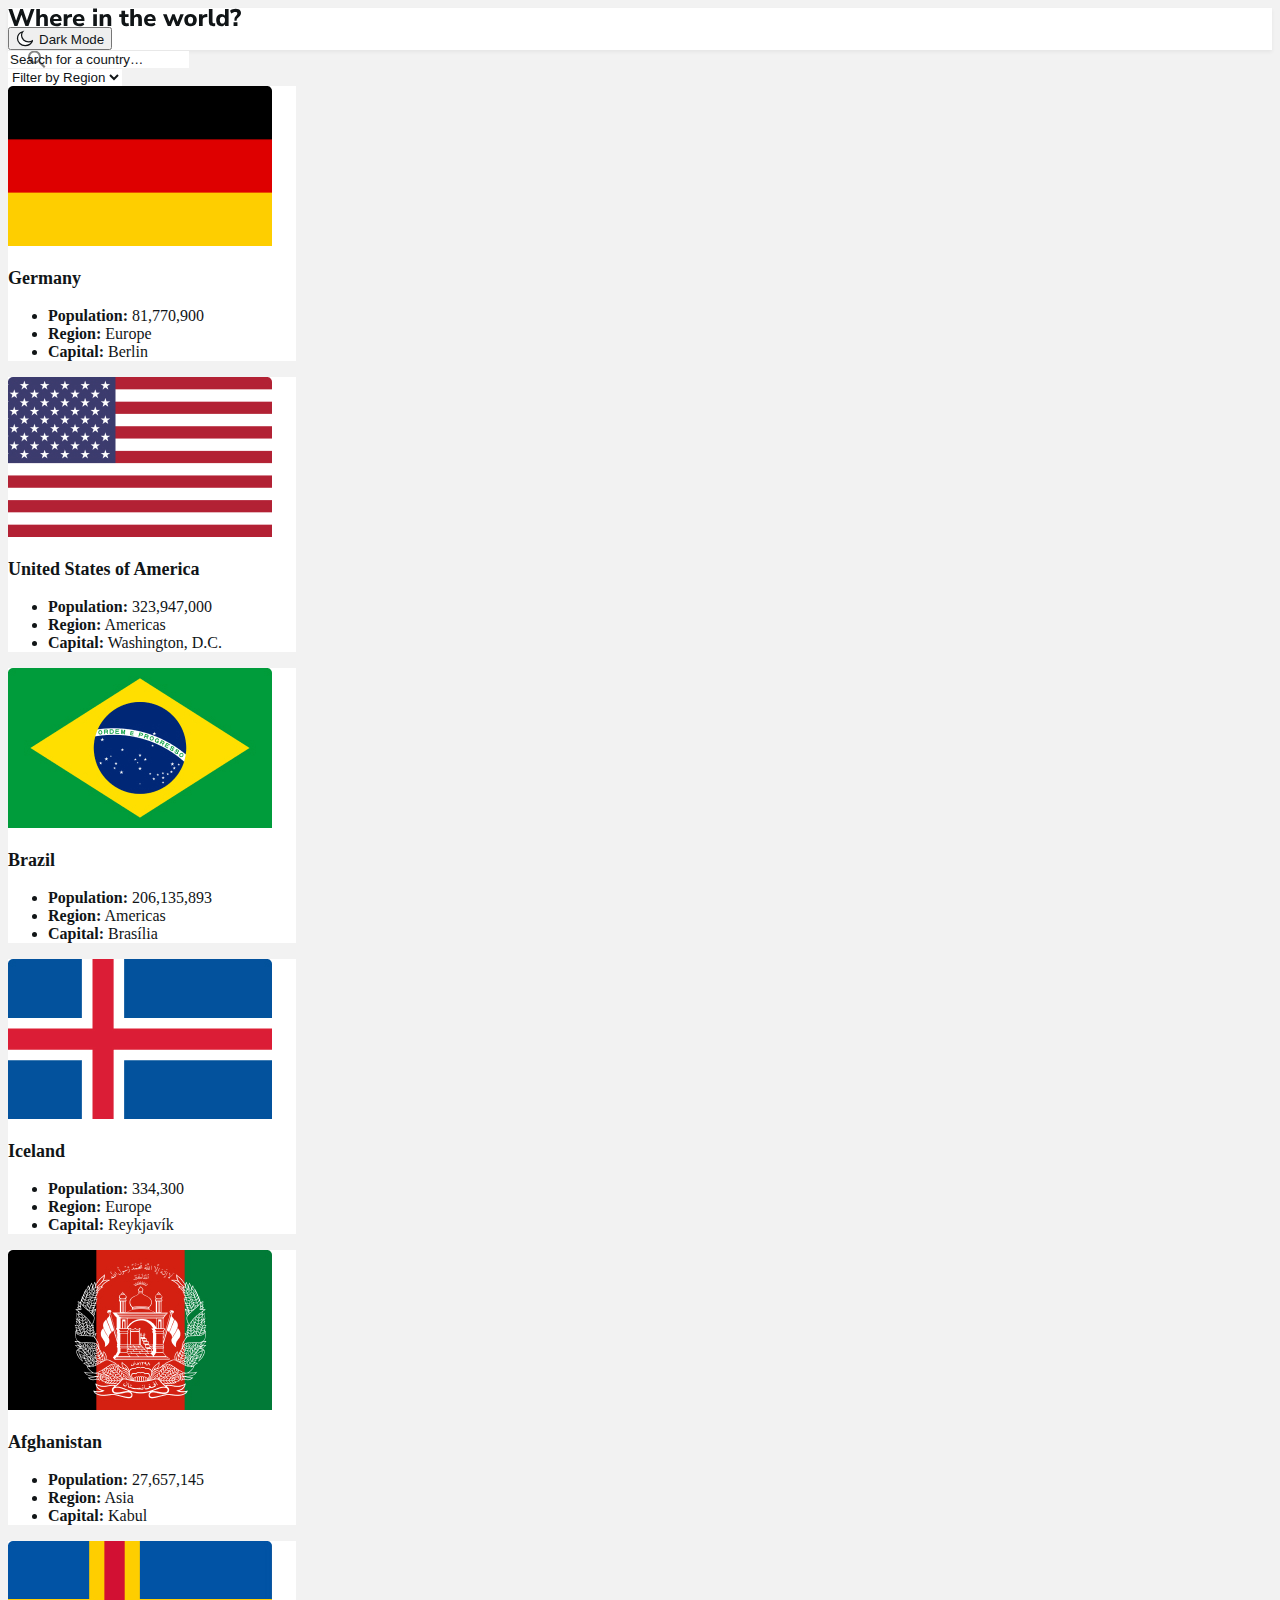
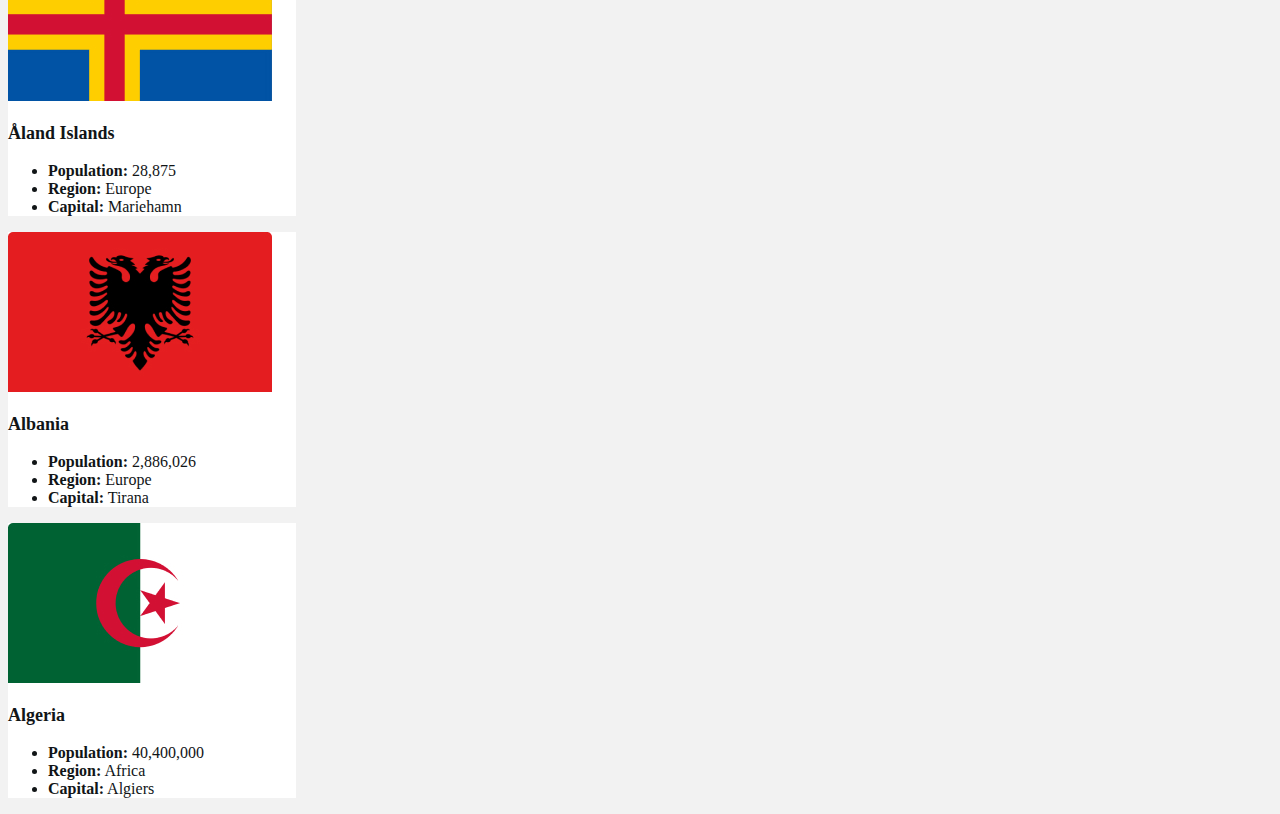
<file: index.html>
<!DOCTYPE html>
<html lang="en">

<head>
    <meta charset="UTF-8">
    <meta http-equiv="X-UA-Compatible" content="IE=edge">
    <meta name="viewport" content="width=device-width, initial-scale=1.0">
    <title>Document</title>
    <link href="https://cdn.jsdelivr.net/npm/bootstrap@5.2.2/dist/css/bootstrap.min.css" rel="stylesheet"
        integrity="sha384-Zenh87qX5JnK2Jl0vWa8Ck2rdkQ2Bzep5IDxbcnCeuOxjzrPF/et3URy9Bv1WTRi" crossorigin="anonymous">
    <link rel="stylesheet" href="./css/main.css">
</head>

<body>

    <header>
        <div class="container">
            <div class="py-3 d-flex align-items-center justify-content-between">
                <a class="" href="./index.html">
                    <img class="logo-white" src="./images/logo-white.svg" alt="logo-white">
                    <img class="logo-black" src="./images/logo.svg" alt="logo">
                </a>
                <button class="mode-btn dark-button btn">Dark Mode</button>
            </div>
        </div>
    </header>
    <main>
        <div class="container">
            <form class="my-4 my-xxl-5 d-block d-xxl-flex justify-content-between" action="https://echo.htmlacademy.ru">
                <div class="col-12 col-xxl-5">
                    <input class="input-search form-control mb-4 mb-xxl-0 py-3 px-5" type="text" name="text"
                        placeholder="Search for a country…">
                </div>
                <div class="col-6 col-xxl-2">
                    <select class="form-select p-3" name="select">
                        <option disabled selected>Filter by Region</option>
                        <option value="1">Africa</option>
                        <option value="2">America</option>
                        <option value="3">Asia</option>
                        <option value="4">Europe</option>
                        <option value="5">Oceania</option>
                    </select>
                </div>
            </form>
            <div class="row gy-5">
                <div class="col-12 col-xxl-3">
                    <a href="./detail.html">
                        <div class="card mx-auto" style="width: 18rem;">
                            <img class="card-img-top" src="./images/flag-germany.png" class="card-img-top" alt="...">
                            <div class="card-body">
                                <h2 class="css-title my-3">Germany</h2>
                                <ul class="list-unstyled">
                                    <li><strong>Population:</strong> 81,770,900</li>
                                    <li><strong>Region:</strong> Europe</li>
                                    <li><strong>Capital:</strong> Berlin</li>
                                </ul>
                            </div>
                        </div>
                    </a>

                </div>
                <div class="col-12 col-xxl-3">
                    <a href="./detail.html">
                        <div class="card mx-auto" style="width: 18rem;">
                            <img class="card-img-top" src="./images/flag-usa.png" class="card-img-top" alt="...">
                            <div class="card-body">
                                <h2 class="css-title my-3">United States of America</h2>
                                <ul class="list-unstyled">
                                    <li><strong>Population:</strong> 323,947,000</li>
                                    <li><strong>Region:</strong> Americas</li>
                                    <li><strong>Capital:</strong> Washington, D.C.</li>
                                </ul>
                            </div>
                        </div>
                    </a>

                </div>
                <div class="col-12 col-xxl-3">
                    <a href="./detail.html">
                        <div class="card mx-auto" style="width: 18rem;">
                            <img class="card-img-top" src="./images/flag-brazil.jpg" class="card-img-top" alt="...">
                            <div class="card-body">
                                <h2 class="css-title my-3">Brazil</h2>
                                <ul class="list-unstyled">
                                    <li><strong>Population:</strong> 206,135,893</li>
                                    <li><strong>Region:</strong> Americas</li>
                                    <li><strong>Capital:</strong> Brasília</li>
                                </ul>
                            </div>
                        </div>
                    </a>

                </div>
                <div class="col-12 col-xxl-3">
                    <a href="./detail.html">
                        <div class="card mx-auto" style="width: 18rem;">
                            <img class="card-img-top" src="./images/flag.jpg" class="card-img-top" alt="...">
                            <div class="card-body">
                                <h2 class="css-title my-3">Iceland</h2>
                                <ul class="list-unstyled">
                                    <li><strong>Population:</strong> 334,300</li>
                                    <li><strong>Region:</strong> Europe</li>
                                    <li><strong>Capital:</strong> Reykjavík</li>
                                </ul>
                            </div>
                        </div>
                    </a>

                </div>
                <div class="col-12 col-xxl-3">
                    <a href="./detail.html">
                        <div class="card mx-auto" style="width: 18rem;">
                            <img class="card-img-top" src="./images/afganistan.jpg" class="card-img-top" alt="...">
                            <div class="card-body">
                                <h2 class="css-title my-3">Afghanistan</h2>
                                <ul class="list-unstyled">
                                    <li><strong>Population:</strong> 27,657,145</li>
                                    <li><strong>Region:</strong> Asia</li>
                                    <li><strong>Capital:</strong> Kabul</li>
                                </ul>
                            </div>
                        </div>
                    </a>

                </div>
                <div class="col-12 col-xxl-3">
                    <a href="./detail.html">
                        <div class="card mx-auto" style="width: 18rem;">
                            <img class="card-img-top" src="./images/aland.jpg" class="card-img-top" alt="...">
                            <div class="card-body">
                                <h2 class="css-title my-3">Åland Islands</h2>
                                <ul class="list-unstyled">
                                    <li><strong>Population:</strong> 28,875</li>
                                    <li><strong>Region:</strong> Europe</li>
                                    <li><strong>Capital:</strong> Mariehamn</li>
                                </ul>
                            </div>
                        </div>
                    </a>

                </div>
                <div class="col-12 col-xxl-3">
                    <a href="./detail.html">
                        <div class="card mx-auto" style="width: 18rem;">
                            <img class="card-img-top" src="./images/albania.jpg" class="card-img-top" alt="...">
                            <div class="card-body">
                                <h2 class="css-title my-3">Albania</h2>
                                <ul class="list-unstyled">
                                    <li><strong>Population:</strong> 2,886,026</li>
                                    <li><strong>Region:</strong> Europe</li>
                                    <li><strong>Capital:</strong> Tirana</li>
                                </ul>
                            </div>
                        </div>
                    </a>

                </div>
                <div class="col-12 col-xxl-3">
                    <a href="./detail.html">
                        <div class="card mx-auto" style="width: 18rem;">
                            <img class="card-img-top" src="./images/algeria.jpg" class="card-img-top" alt="...">
                            <div class="card-body">
                                <h2 class="css-title my-3">Algeria</h2>
                                <ul class="list-unstyled">
                                    <li><strong>Population:</strong> 40,400,000</li>
                                    <li><strong>Region:</strong> Africa</li>
                                    <li><strong>Capital:</strong> Algiers</li>
                                </ul>
                            </div>
                        </div>
                    </a>
                </div>
            </div>
        </div>
    </main>

    <script src="https://cdn.jsdelivr.net/npm/bootstrap@5.2.2/dist/js/bootstrap.bundle.min.js"
        integrity="sha384-OERcA2EqjJCMA+/3y+gxIOqMEjwtxJY7qPCqsdltbNJuaOe923+mo//f6V8Qbsw3"
        crossorigin="anonymous"></script>
    <script src="./js/main.js"></script>
</body>

</html>
</file>
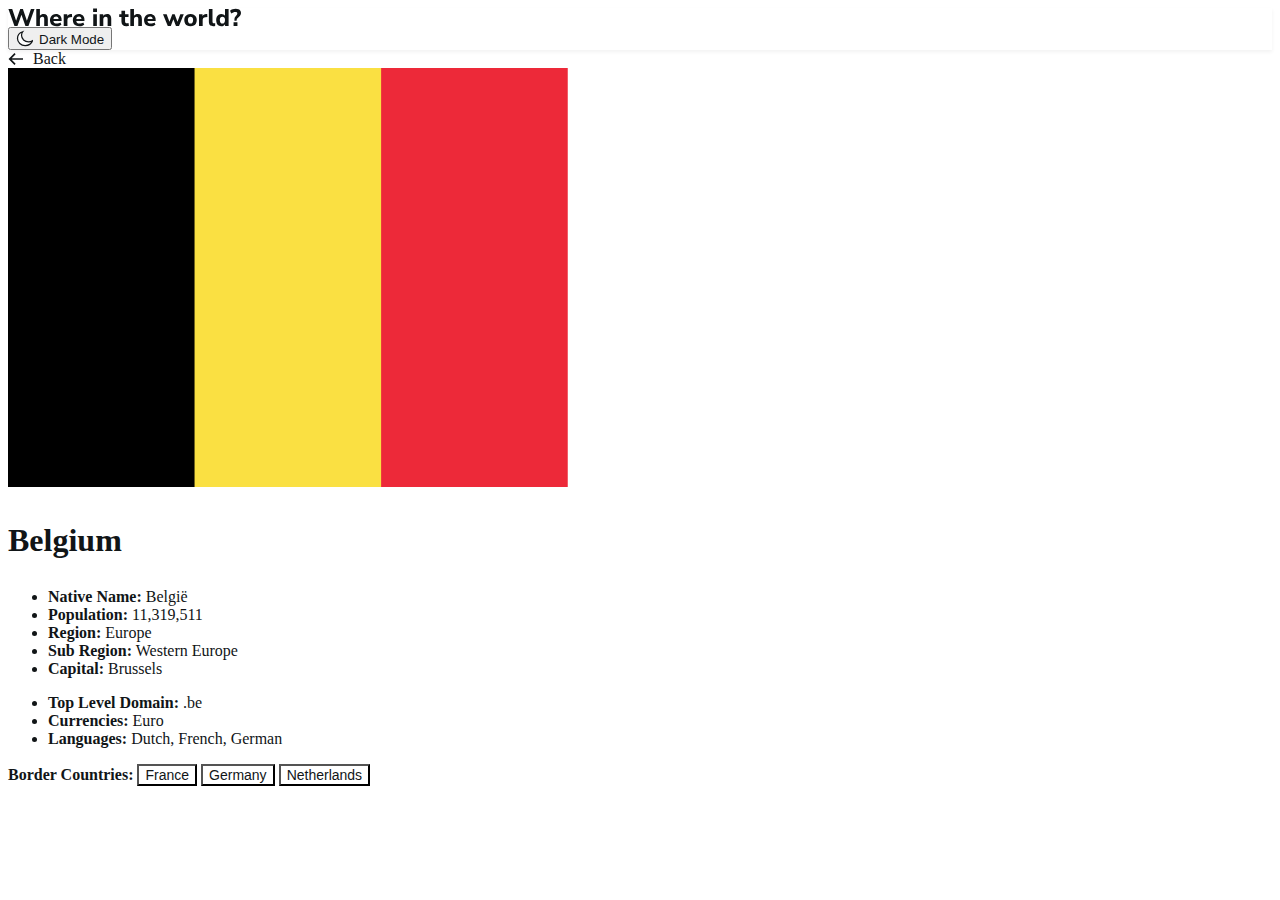
<file: detail.html>
<!DOCTYPE html>
<html lang="en">

<head>
    <meta charset="UTF-8">
    <meta http-equiv="X-UA-Compatible" content="IE=edge">
    <meta name="viewport" content="width=device-width, initial-scale=1.0">
    <title>Document</title>
    <link href="https://cdn.jsdelivr.net/npm/bootstrap@5.2.2/dist/css/bootstrap.min.css" rel="stylesheet"
        integrity="sha384-Zenh87qX5JnK2Jl0vWa8Ck2rdkQ2Bzep5IDxbcnCeuOxjzrPF/et3URy9Bv1WTRi" crossorigin="anonymous">
    <link rel="stylesheet" href="./css/main.css">
</head>

<body class="details-body">
    <header>
        <div class="container">
            <div class="py-3 d-flex align-items-center justify-content-between">
                <a class="" href="./index.html">
                    <img class="logo-white" src="./images/logo-white.svg" alt="logo-white">
                    <img class="logo-black" src="./images/logo.svg" alt="logo">
                </a>
                <button class="mode-btn dark-button btn">Dark Mode</button>
            </div>
        </div>
    </header>
    <main>
        <section>
            <div class="container">
                <a class="link css-link d-block px-4" href="./index.html">Back</a>
                <div class="d-flex justify-content-between css-div align-items-center">
                    <img src="./images/flag-belgium-big.jpg" alt="flag-big">
                    <div class="w-50 css-width">
                        <h2 class="my-4 details-title">Belgium</h2>
                        <div class="d-flex justify-content-between mb-5 css-divtwo">
                            <ul class="list-unstyled">
                                <li class="py-1"><strong>Native Name:</strong> België</li>
                                <li class="py-1"><strong>Population:</strong> 11,319,511</li>
                                <li class="py-1"><strong>Region:</strong> Europe</li>
                                <li class="py-1"><strong>Sub Region:</strong> Western Europe</li>
                                <li class="py-1"><strong>Capital:</strong> Brussels</li>
                            </ul>
                            <ul class="list-unstyled">
                                <li><strong>Top Level Domain:</strong> .be</li>
                                <li><strong>Currencies:</strong> Euro</li>
                                <li><strong>Languages:</strong> Dutch, French, German</li>
                            </ul>
                        </div>
                        <div>
                            <strong class="me-3 border-cont">Border Countries: </strong>
                            <button class="btn css-btn border">France</button>
                            <button class="btn css-btn border">Germany</button>
                            <button class="btn css-btn border">Netherlands</button>
                        </div>
                    </div>
                </div>
            </div>
        </section>
    </main>


    <script src="https://cdn.jsdelivr.net/npm/bootstrap@5.2.2/dist/js/bootstrap.bundle.min.js"
        integrity="sha384-OERcA2EqjJCMA+/3y+gxIOqMEjwtxJY7qPCqsdltbNJuaOe923+mo//f6V8Qbsw3"
        crossorigin="anonymous"></script>
    <script src="./js/main.js"></script>
</body>

</html>
</file>
<file: css/main.css>
:root {
    --body-bg-color: #f2f2f2;
    --header-bg: #fff;
    --main-text-color: #111517;
    --logo-img: none;
    --logo-img-black: block;
    --details-bg: #fff;
}

.dark {
    --body-bg-color: #202C36;
    --header-bg: #2B3844;
    --main-text-color: #fff;
    --logo-img: block;
    --logo-img-black: none;
    --details-bg: #202C36;
}

body {
    background-color: var(--body-bg-color)
}

header {
    background-color: var(--header-bg);
    box-shadow: 0px 2px 4px rgba(0, 0, 0, 0.0562443);
}

.logo-white {
    display: var(--logo-img);
}

.logo-black {
    display: var(--logo-img-black);
}

a {
    text-decoration: none;
}

.dark-button::before {
    display: inline-block;
    margin-right: 6px;
    margin-bottom: -3px;
    width: 17px;
    height: 17px;
    background-image: url('../images/dark-mode.svg');
    content: '';
}

.mode-btn {
    color: var(--main-text-color);
}

.input-search {
    background-image: url('../images/icon-search-black.svg');
    background-repeat: no-repeat;
    background-position: calc(0% + 20px) center;
    background-color: var(--header-bg);
    border: none;
}

.input-search::placeholder {
    color: var(--main-text-color);
}

.form-select {
    background-color: var(--header-bg);
    color: var(--main-text-color);
    border: none;
}

.card {
    background-color: var(--header-bg);
}

li {
    color: var(--main-text-color);
}

.css-title {
    font-weight: 800;
    font-size: 18px;
    line-height: 26px;
    color: var(--main-text-color);
}


.details-body {
    background-color: var(--details-bg);
}

.link {
    margin: 80px 0;
    color: var(--main-text-color);
}

.css-link::before {
    display: inline-block;
    margin-right: 10px;
    margin-bottom: -2px;
    width: 15px;
    height: 13px;
    background-image: url('../images/Shape.svg');
    background-repeat: no-repeat;
    content: '';
}

.details-title {
    color: var(--main-text-color);
    font-weight: 800;
    font-size: 32px;
    line-height: 44px;
}

strong {
    color: var(--main-text-color);
}

.css-btn {
    font-weight: 300;
    font-size: 14px;
    background-color: var(--header-bg);
    color: var(--main-text-color);
}


@media only screen and (max-width:576px) {
    .border-cont {
        display: block;
    }

    .css-width {
        width: 100%!important;
    }

    .css-div {
        flex-direction: column;
        align-items: start!important;
    }

    .css-divtwo {
        flex-direction: column;
        align-items: start;
        width: 100%;
    }
}
</file>
